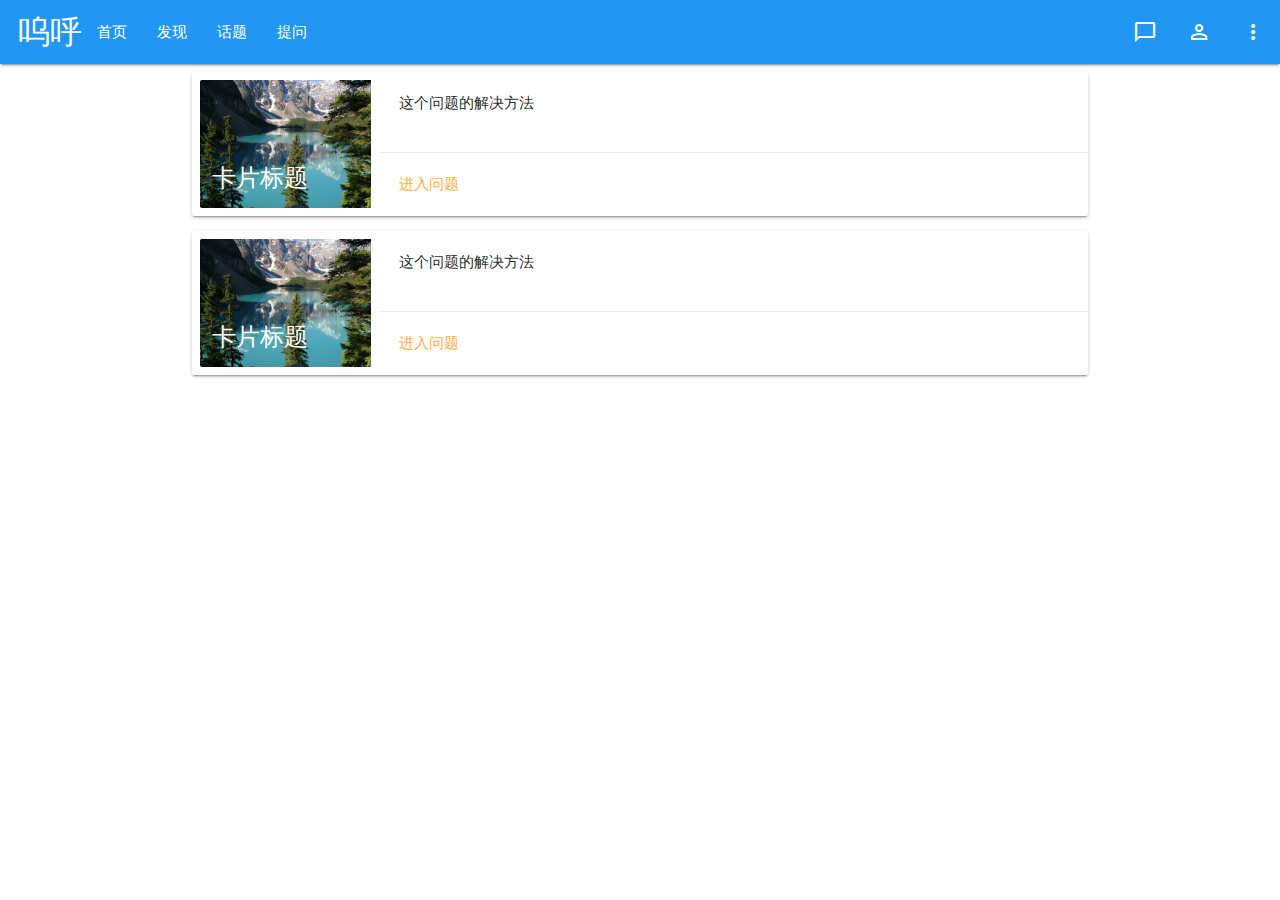
<file: index.html>
<!DOCTYPE html>
<html>
<head>
    <meta http-equiv="content-type" content="text/html;charset=utf-8">
    <!--Import Google Icon Font-->
    <link href="http://fonts.googleapis.com/icon?family=Material+Icons" rel="stylesheet">
    <!--Import materialize.css-->
    <link type="text/css" rel="stylesheet" href="css/materialize.min.css" media="screen,projection"/>

    <!--Let browser know website is optimized for mobile-->
    <meta name="viewport" content="width=device-width, initial-scale=1.0"/>
    <style>
        .nav-left{
            padding-left: 82px;
        }
        img{
            width: 128px;
            height: 128px;
            margin: 8px;
        }
        #logo{
            padding-left: 18px;
        }
    </style>
</head>

<body>

<nav>
    <div class="nav-wrapper blue">
        <a href="#" class="brand-logo" id="logo">呜呼</a>
        <ul class="hide-on-med-and-down ">
            <li class="nav-left"><a href="sass.html">首页</a></li>
            <li><a href="badges.html">发现</a></li>
            <li><a href="collapsible.html">话题</a></li>
            <li><a href="collapsible.html">提问</a></li>
        </ul>
        <ul id="nav-mobile" class="right hide-on-med-and-down">
            <li><a href=""><i class="material-icons">chat_bubble_outline</i></a></li>
            <li><a href=""><i class="material-icons">perm_identity</i></a></li>
            <li><a href=""><i class="material-icons">more_vert</i></a></li>
        </ul>
    </div>
</nav>
<div class="container">
    <div class="col s12 m6">
        <div class="card horizontal">
            <div class="card-image">
                <img src="img/sample-1.jpg">
                <span class="card-title">卡片标题</span>
            </div>
            <div class="card-stacked">
                <div class="card-content">
                    <p>这个问题的解决方法</p>
                </div>
                <div class="card-action">
                    <a href="#" style="vertical-align: bottom">进入问题</a>
                </div>
            </div>
        </div>
    </div>
    <div class="col s12 m6">
        <div class="card horizontal">
            <div class="card-image">
                <img src="img/sample-1.jpg">
                <span class="card-title">卡片标题</span>
            </div>
            <div class="card-stacked">
                <div class="card-content">
                    <p>这个问题的解决方法</p>
                </div>
                <div class="card-action">
                    <a href="#">进入问题</a>
                </div>
            </div>
        </div>
    </div>
</div>
<!--Import jQuery before materialize.js-->
<script type="text/javascript" src="js/jquery.min.js"></script>
<script type="text/javascript" src="js/materialize.min.js"></script>
</body>
</html>
</file>
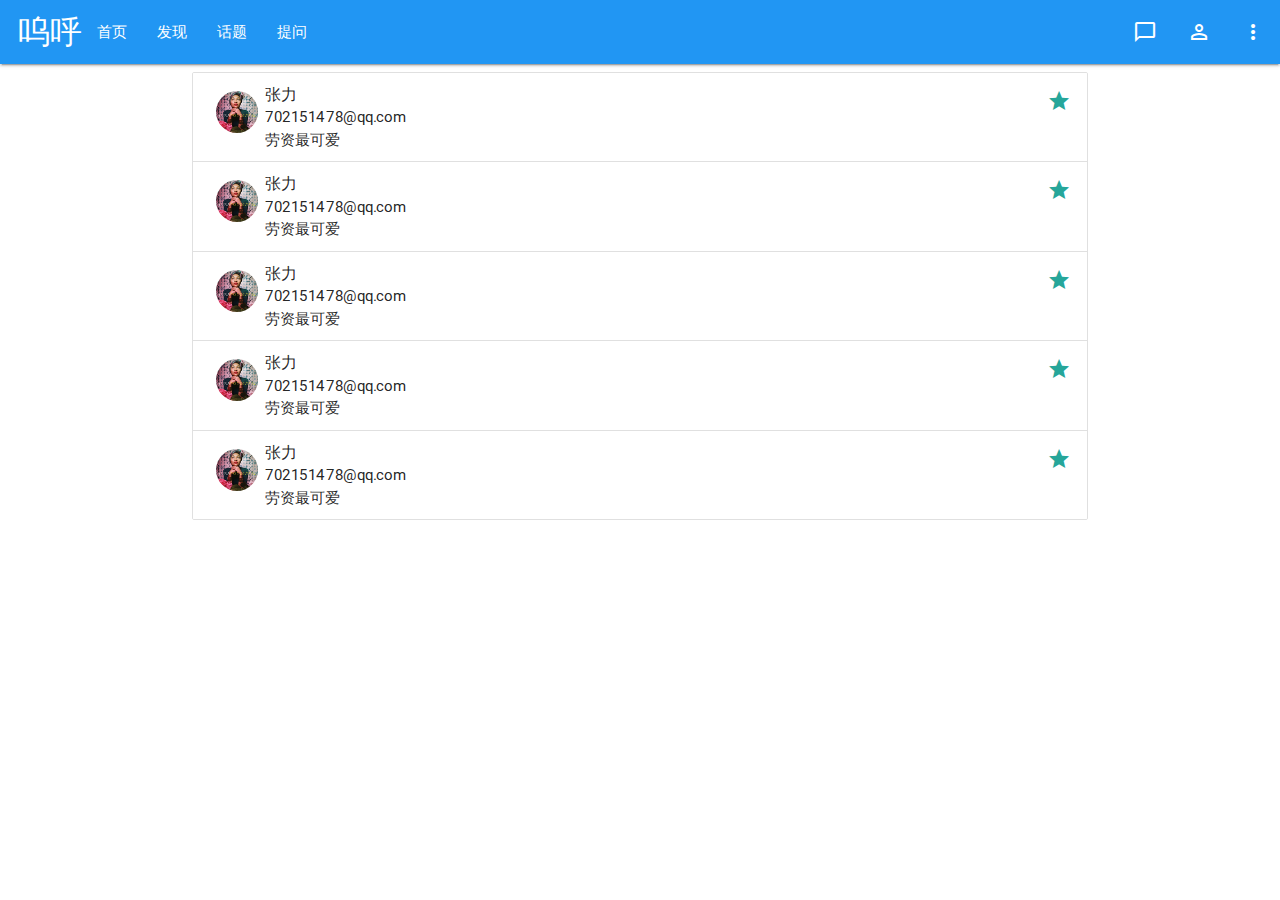
<file: view/contact.html>
<!DOCTYPE html>
<html>
<head>
    <meta http-equiv="content-type" content="text/html;charset=utf-8">
    <!--Import Google Icon Font-->
    <link href="http://fonts.googleapis.com/icon?family=Material+Icons" rel="stylesheet">
    <!--Import materialize.css-->
    <link type="text/css" rel="stylesheet" href="../css/materialize.min.css" media="screen,projection"/>
    <link type="text/css" rel="stylesheet" href="../css/nav.css">
    <!--Let browser know website is optimized for mobile-->
    <meta name="viewport" content="width=device-width, initial-scale=1.0"/>

    <!--#include file="nav.html"-->
</head>

<body>
<nav>
    <div class="nav-wrapper blue">
        <a href="#" class="brand-logo" id="logo">呜呼</a>
        <ul class="hide-on-med-and-down ">
            <li class="nav-left"><a href="sass.html">首页</a></li>
            <li><a href="badges.html">发现</a></li>
            <li><a href="collapsible.html">话题</a></li>
            <li><a href="collapsible.html">提问</a></li>
        </ul>
        <ul id="nav-mobile" class="right hide-on-med-and-down">
            <li><a href=""><i class="material-icons">chat_bubble_outline</i></a></li>
            <li><a href=""><i class="material-icons">perm_identity</i></a></li>
            <li><a href=""><i class="material-icons">more_vert</i></a></li>
        </ul>
    </div>
</nav>


<div class="container">
    <ul class="collection">
        <li class="collection-item avatar dis">
            <img src="../img/yuna.jpg" alt="" class="circle">
            <span class="title">张力</span>
            <p>702151478@qq.com <br>
                劳资最可爱
            </p>
            <a href="#!" class="secondary-content"><i class="material-icons">grade</i></a>
        </li>
        <li class="collection-item avatar dis">
            <img src="../img/yuna.jpg" alt="" class="circle">
            <span class="title">张力</span>
            <p>702151478@qq.com <br>
                劳资最可爱
            </p>
            <a href="#!" class="secondary-content"><i class="material-icons">grade</i></a>
        </li>
        <li class="collection-item avatar dis">
            <img src="../img/yuna.jpg" alt="" class="circle">
            <span class="title">张力</span>
            <p>702151478@qq.com <br>
                劳资最可爱
            </p>
            <a href="#!" class="secondary-content"><i class="material-icons">grade</i></a>
        </li>
        <li class="collection-item avatar dis">
            <img src="../img/yuna.jpg" alt="" class="circle">
            <span class="title">张力</span>
            <p>702151478@qq.com <br>
                劳资最可爱
            </p>
            <a href="#!" class="secondary-content"><i class="material-icons">grade</i></a>
        </li>
        <li class="collection-item avatar dis">
            <img src="../img/yuna.jpg" alt="" class="circle">
            <span class="title">张力</span>
            <p>702151478@qq.com <br>
                劳资最可爱
            </p>
            <a href="#!" class="secondary-content"><i class="material-icons">grade</i></a>
        </li>
    </ul>
</div>

<!--Import jQuery before materialize.js-->
<script type="text/javascript" src="../js/jquery.min.js"></script>
<script type="text/javascript" src="../js/materialize.min.js"></script>
</body>
</html>
</file>
<file: css/nav.css>
.nav-left{
    padding-left: 82px;
}
img{
    width: 128px;
    height: 128px;
    margin: 8px;
}
#logo{
    padding-left: 18px;
}
</file>
